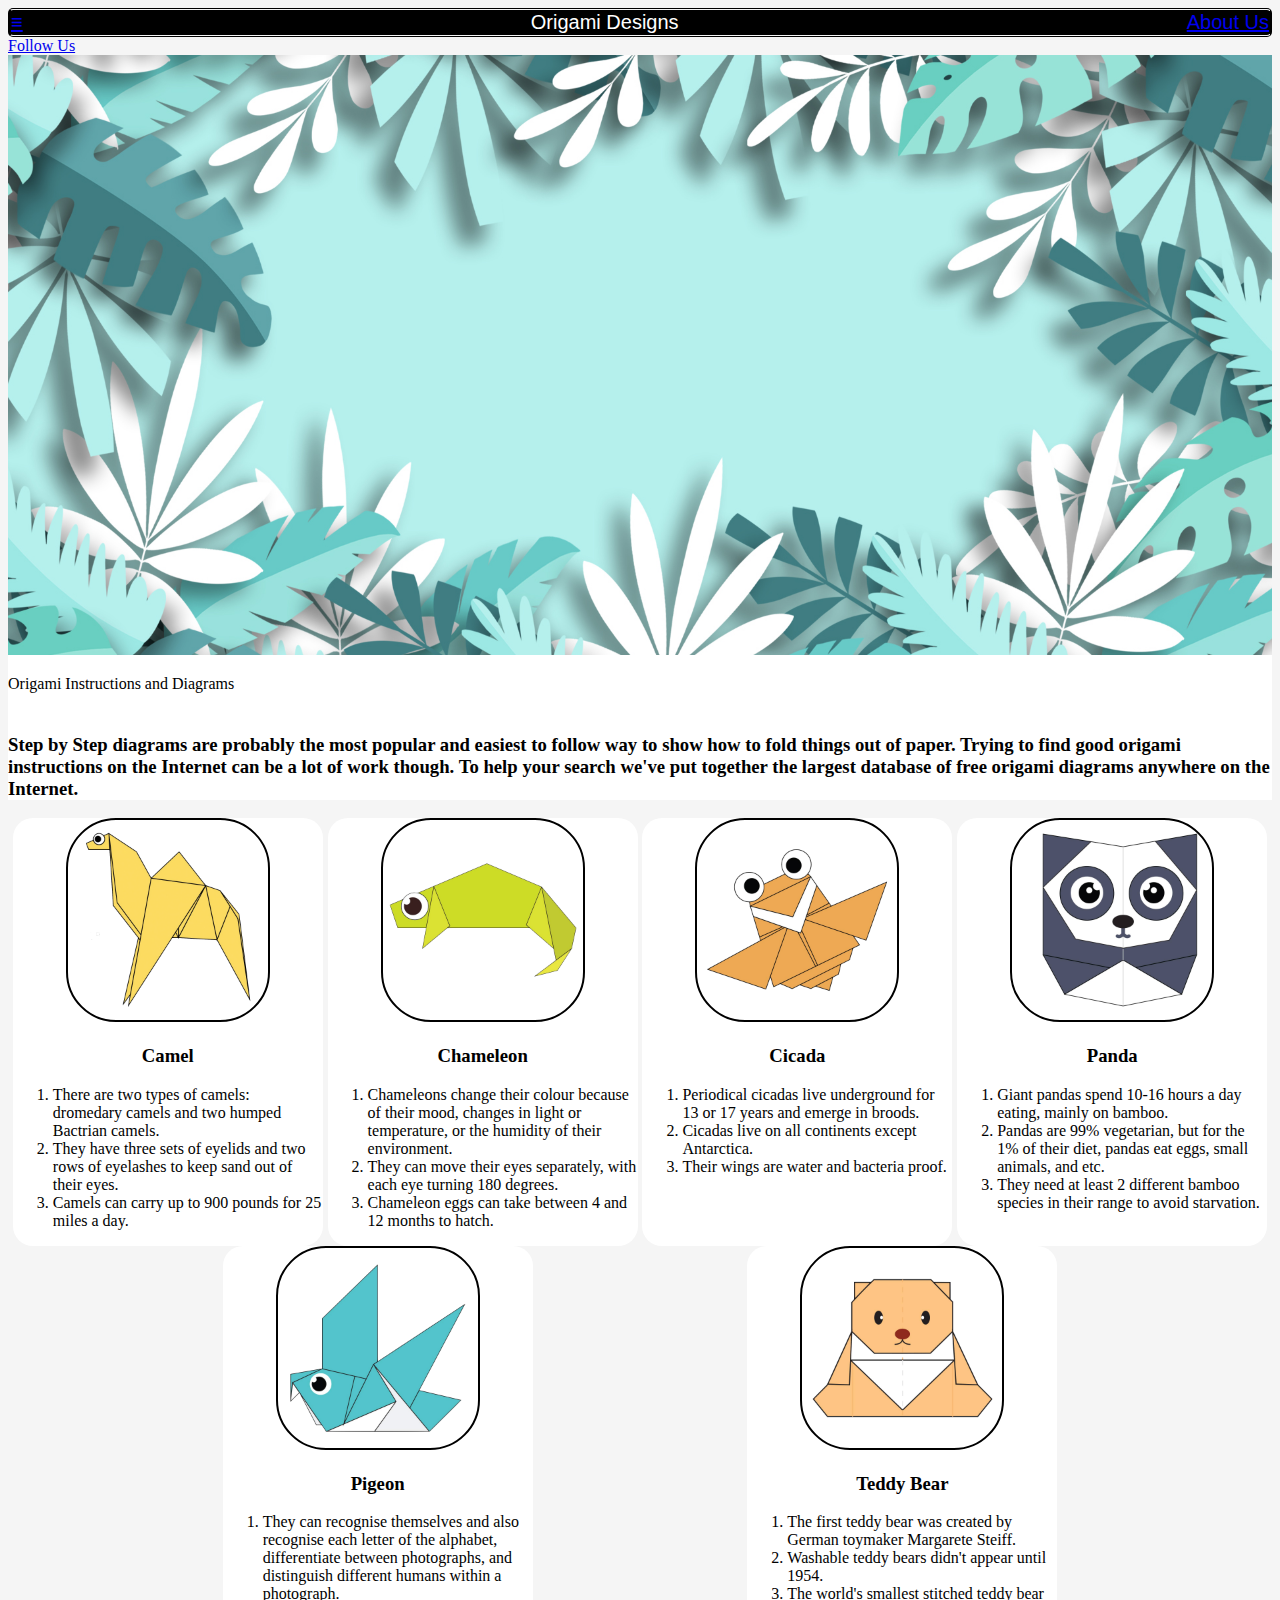
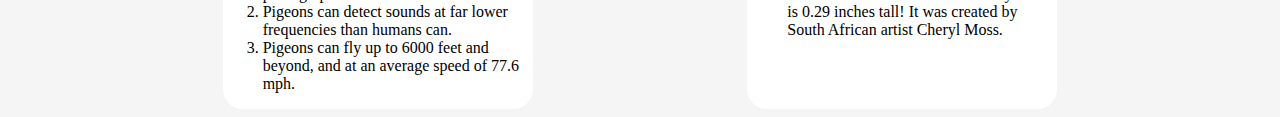
<file: index.html>
<!DOCTYPE html> 

<html lang="en">

    <head>

        <title> Origami Designs </title>
        <link rel="stylesheet" type="text/css" href="styles.css">

    </head>

    <body>

        <div class="header">
        <div class="menu">
            <div ><a href ="#">≡</a></div>
            <div >Origami Designs</div>
        <a href="about.html"  > About Us </a></div>
    </div>
</div>

<a href="follow.html"  > Follow Us </a>

    <div class="bodyimg">
        <img src="forest.png" height="600px" width="100%">
        <p>
            Origami Instructions and Diagrams
        </p>
        <h3><br>
            Step by Step diagrams are probably the most popular and easiest to follow way to show how to fold things out of paper.
            Trying to find good origami instructions on the Internet can be a lot of work though. To help your search we've put
            together the largest database of free origami diagrams anywhere on the Internet.
        </h3>
    </div>

    <div class="grid">
    <div class="projects">
        <center>
        <a href = "http://origami.me/camel/"><img src="camel.png" width="200px" height="200px"></a>
        <h3>  Camel  </h3>
        </center>
        </a>
        <p>
        <ol> 
            <li> There are two types of camels: dromedary camels and two humped Bactrian camels. </li>
            <li> They have three sets of eyelids and two rows of eyelashes to keep sand out of their eyes. </li>
            <li> Camels can carry up to 900 pounds for 25 miles a day. </li>
        </ol>
    </p>
    </div>

    <div class="projects">
    <center>
        <a href = "http://origami.me/chameleon/"><img src="chameleon.png" width="200px" height="200px"></a>
        <h3> Chameleon </h3>
        </center>
    </a>
    <p>
        <ol> 
            <li> Chameleons change their colour because of their mood, changes in light or temperature, or the humidity of their environment. </li>
            <li> They can move their eyes separately, with each eye turning 180 degrees. </li>
            <li> Chameleon eggs can take between 4 and 12 months to hatch. </li>
        </ol>
    </p>
    </div>

    <div class="projects">
    <center>
        <a href = "http://origami.me/flying-cicada/"><img src="cicada.png" width="200px" height="200px"></a>
        <h3> Cicada </h3>
        </center>
    </a>
    <p>
        <ol> 
            <li> Periodical cicadas live underground for 13 or 17 years and emerge in broods. </li>
            <li> Cicadas live on all continents except Antarctica. </li>
            <li> Their wings are water and bacteria proof. </li>
        </ol>
    </p>
    </div>

    <div class="projects">
    <center>
        <a href = "http://origami.me/panda/"><img src="panda.png" width="200px" height="200px"></a>
        <h3>  Panda  </h3>
        </center> 
    </a>
    <p>
        <ol> 
            <li> Giant pandas spend 10-16 hours a day eating, mainly on bamboo. </li>
            <li> Pandas are 99% vegetarian, but for the 1% of their diet, pandas eat eggs, small animals, and etc. </li>
            <li> They need at least 2 different bamboo species in their range to avoid starvation. </li>
        </ol>
    </p>
    </div>

    <div class="projects">
    <center>
        <a href = "http://origami.me/pigeon/"><img src="pigeon.png" width="200px" height="200px"></a>
        <h3> Pigeon </h3>
        </center>
    </a>
    <p>
        <ol> 
            <li> They can recognise themselves and also recognise each letter of the alphabet, differentiate between photographs, and distinguish different humans within a photograph. </li>
            <li> Pigeons can detect sounds at far lower frequencies than humans can. </li>
            <li> Pigeons can fly up to 6000 feet and beyond, and at an average speed of 77.6 mph. </li>
        </ol>
    </p>
    </div>

    <div class="projects">
    <center>
        <a href = "http://origami.me/teddy-bear/"><img src="teddy.png" width="200px" height="200px"></a>
        <h3> Teddy Bear </h3>
        </center>
    </a>
    <p>
        <ol> 
            <li> The first teddy bear was created by German toymaker Margarete Steiff. </li>
            <li> Washable teddy bears didn't appear until 1954. </li>
            <li> The world's smallest stitched teddy bear is 0.29 inches tall! It was created by South African artist Cheryl Moss. </li>
        </ol>
    </p>
    </div>
</div>
    
    </body>


</html>
</file>
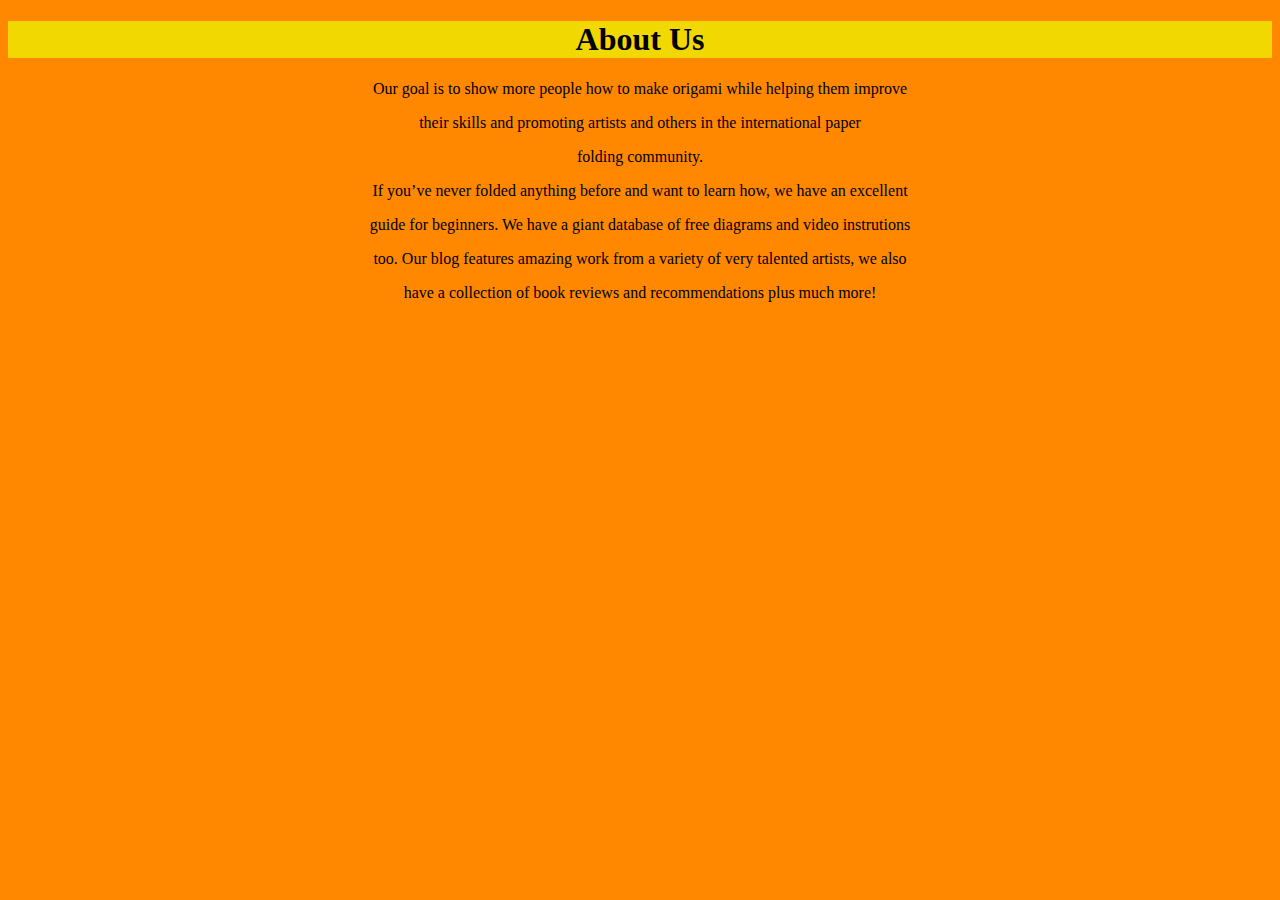
<file: about.html>
<!DOCTYPE html>

<html>

    <head>


        <title>  About Us  </title>

        <style>
            h1{
                color: black;
                background-color: rgba(238, 234, 0, 0.822);
             
            }

            body{
                background-color: rgb(255, 136, 0);
            }

        </style>

    </head>


    <body> 
        <center>
        <h1> About Us </h1>

        <p> Our goal is to show more people how to make origami while helping them improve </p>
        <p> their skills and promoting artists and others in the international paper </p>
        <p> folding community. </p>

        <p> If you’ve never folded anything before and want to learn how, we have an excellent </p>
        <p> guide for beginners. We have a giant database of free diagrams and video instrutions </p>
        <p> too. Our blog features amazing work from a variety of very talented artists, we also </p>
        <p>have a collection of book reviews and recommendations plus much more! </p>

        </center>
        
        
    </body>


</html>
</file>
<file: styles.css>
.menu{
    display: flex;
    justify-content: space-between;
    background-color: black;
    font-size: 20px;
    font-family: sans-serif;
    font-weight: 400;
    color: white;
}

body{
    background-color: whitesmoke;
}

.header {
    border-left-style: ridge;
    border-style: double solid double solid;
    border-radius: 5px;
}

.bodyimg{
    background-color: white;
}

.grid img{
    border: 2px solid black;
    border-radius: 50px;
}

.projects{
    border-radius: 20px;
    background-color: white;
    width: 310px;
    font-family: fantasy;
}

.grid{
    justify-content: space-evenly;
    display: flex;
    flex-wrap: wrap;
}
</file>
